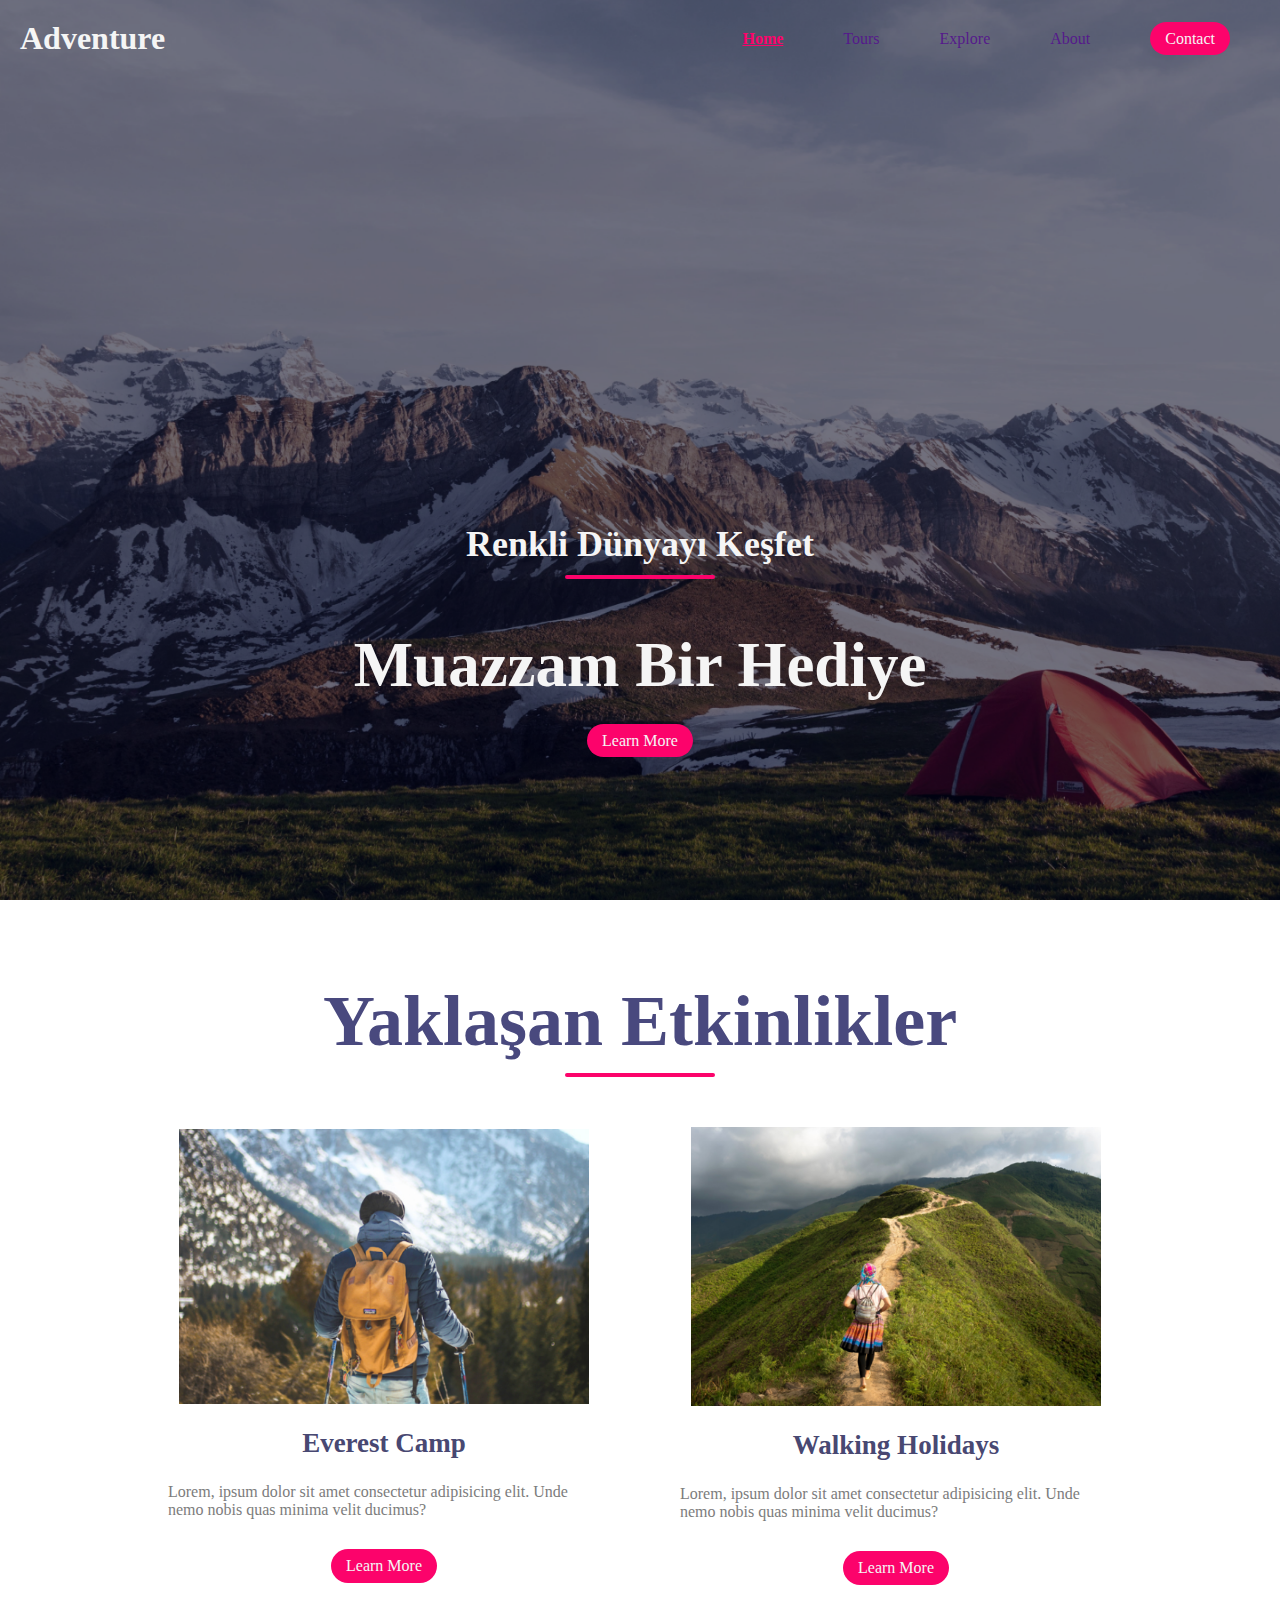
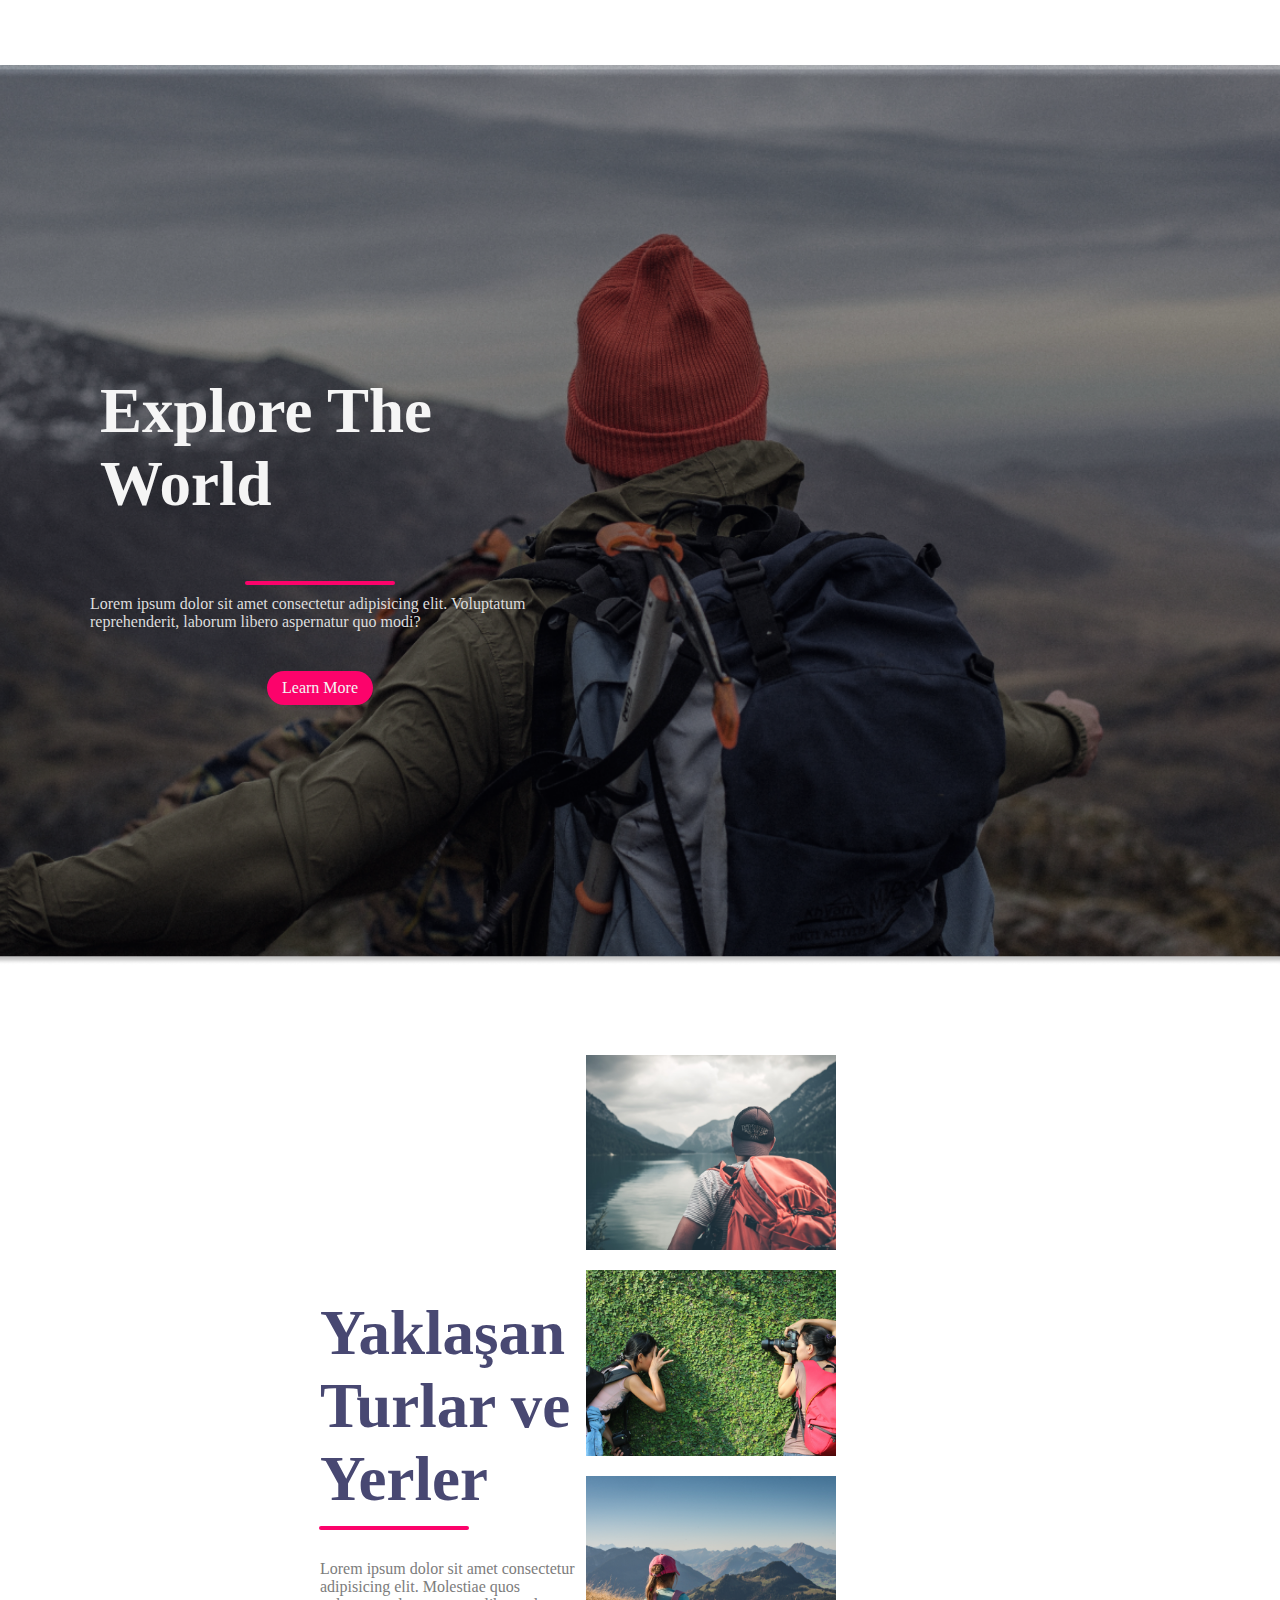
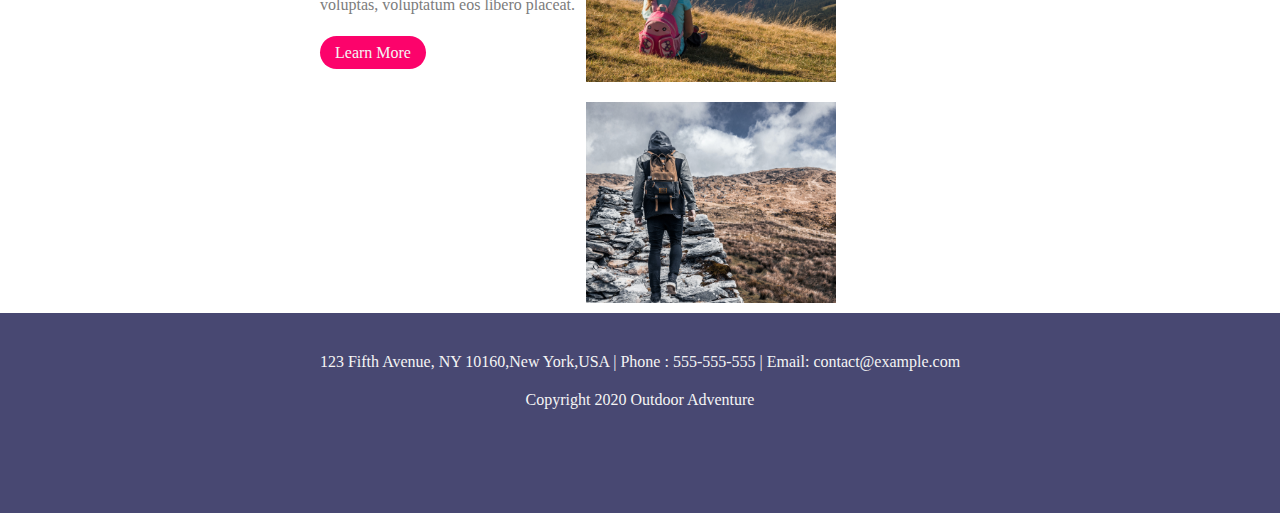
<file: index.html>
<!DOCTYPE html>
<html lang="en">
  <head>
    <meta charset="UTF-8" />
    <meta name="viewport" content="width=device-width, initial-scale=1.0" />
    <title>Document</title>
    <!--Box Icons -->

    <link
      href="https://unpkg.com/boxicons@2.1.4/css/boxicons.min.css"
      rel="stylesheet"
    />
    <link rel="stylesheet" href="style.css" />
  </head>
  <body>
    <nav class="navbar">
      <h1 class="navbar-logo">Adventure</h1>

      <ul class="navbar-links">
        <li><a href="#" class="active">Home</a></li>
        <li><a href="">Tours</a></li>
        <li><a href="">Explore</a></li>
        <li><a href="">About</a></li>
        <li><a href="./contact.html" class="ctn">Contact</a></li>
      </ul>

      <img src="./img/menu-btn.png" alt="" class="navbar-menu-btn" />
    </nav>

    <header class="header">
      <div class="header-content">
        <h2>Renkli Dünyayı Keşfet</h2>
        <div class="line"></div>
        <h1>Muazzam Bir Hediye</h1>
        <a href="" class="ctn">Learn More</a>
      </div>
    </header>

    <section class="events">
      <div class="events-title">
        <h1>Yaklaşan Etkinlikler</h1>
        <div class="line"></div>
      </div>

      <div class="events-row">
        <div class="events-row-col">
          <img src="./img/img1.png" alt="" />
          <h4>Everest Camp</h4>
          <p>
            Lorem, ipsum dolor sit amet consectetur adipisicing elit. Unde nemo
            nobis quas minima velit ducimus?
          </p>
          <a href="" class="ctn">Learn More</a>
        </div>

        <div class="events-row-col">
          <img src="./img/img2.png" alt="" />
          <h4>Walking Holidays</h4>
          <p>
            Lorem, ipsum dolor sit amet consectetur adipisicing elit. Unde nemo
            nobis quas minima velit ducimus?
          </p>
          <a href="" class="ctn">Learn More</a>
        </div>
      </div>
    </section>

    <section class="explore">
      <div class="explore-content">
        <h1>Explore The World</h1>
        <div class="line"></div>
        <p>
          Lorem ipsum dolor sit amet consectetur adipisicing elit. Voluptatum
          reprehenderit, laborum libero aspernatur quo modi?
        </p>
        <a href="" class="ctn">Learn More</a>
      </div>
    </section>

    <div class="tours">
      <div class="tours-row">
        <div class="tours-row-col content-col">
          <h1>Yaklaşan Turlar ve Yerler</h1>

          <div class="line"></div>
          <p>
            Lorem ipsum dolor sit amet consectetur adipisicing elit. Molestiae
            quos voluptas, voluptatum eos libero placeat.
          </p>
          <a href="" class="ctn">Learn More</a>
        </div>
        <div class="tours-row-col image-col">
          <div class="image-gallery">
            <img src="./img/img3.png" alt="" />
            <img src="./img/img4.png" alt="" />
            <img src="./img/img5.png" alt="" />
            <img src="./img/img6.png" alt="" />
          </div>
        </div>
      </div>
    </div>



<section class="footer">
    <p>123 Fifth Avenue, NY 10160,New York,USA | Phone : 555-555-555 | Email: contact@example.com</p>
    <p>Copyright 2020 Outdoor Adventure</p>
</section>


    <script>
      const menubtn = document.querySelector(".navbar-menu-btn");
      const menulinks = document.querySelector(".navbar-links");

      menubtn.addEventListener("click", () => {
        menulinks.classList.toggle("mobile-menu");
      });
    </script>
  </body>
</html>
</file>
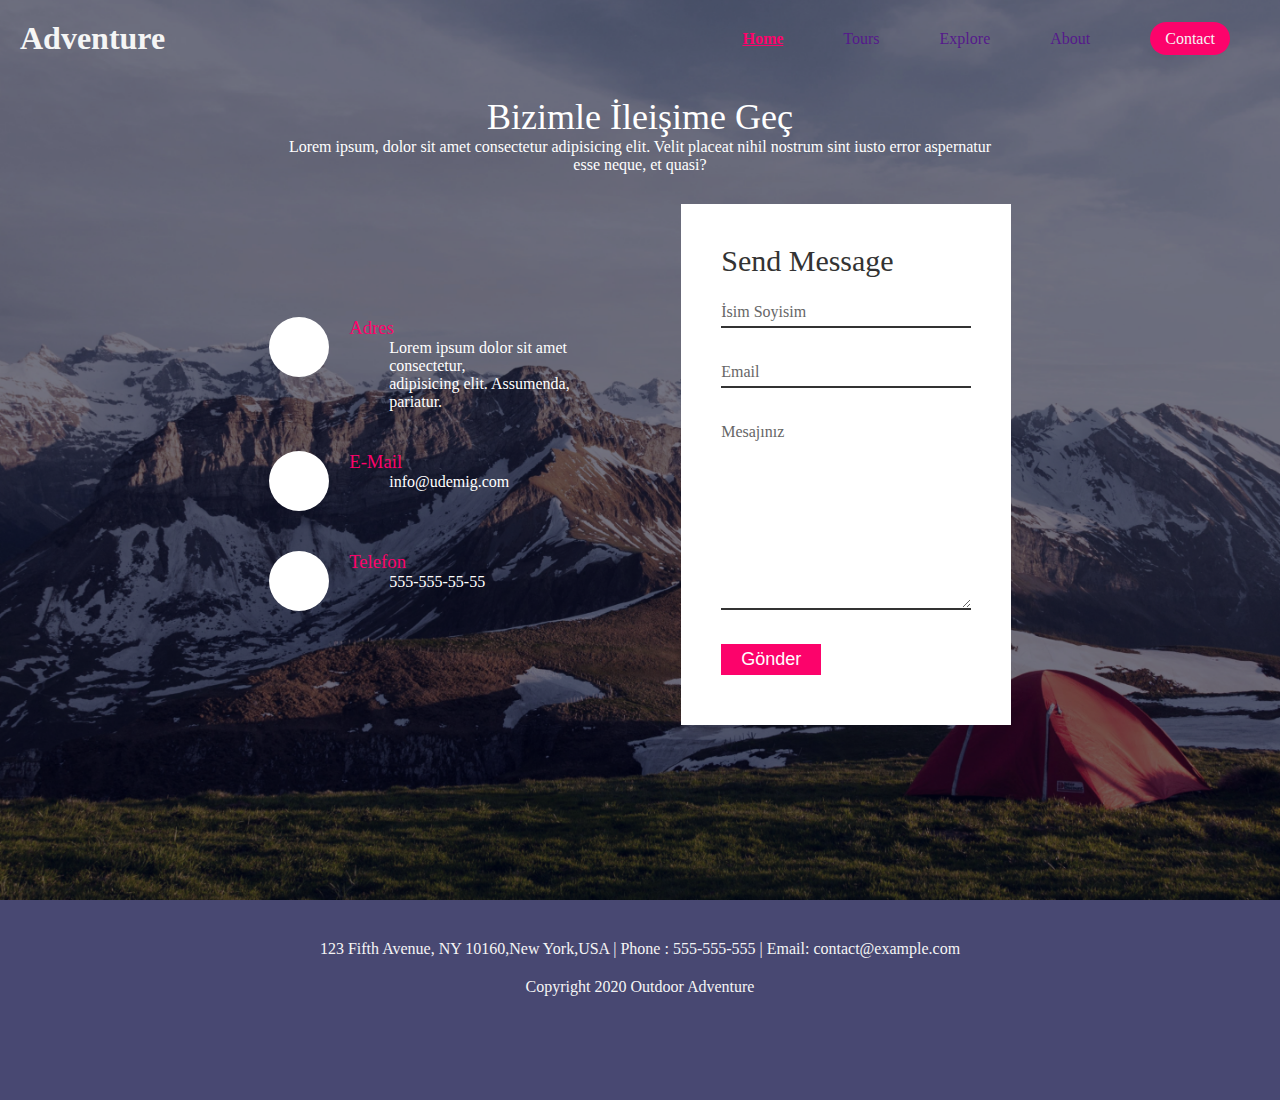
<file: contact.html>
<!DOCTYPE html>
<html lang="en">
  <head>
    <meta charset="UTF-8" />
    <meta name="viewport" content="width=device-width, initial-scale=1.0" />
    <title>Document</title>
    <link rel="stylesheet" href="style.css" />
    <link
      rel="stylesheet"
      href="https://cdnjs.cloudflare.com/ajax/libs/font-awesome/6.4.0/css/all.min.css"
      integrity="sha512-iecdLmaskl7CVkqkXNQ/ZH/XLlvWZOJyj7Yy7tcenmpD1ypASozpmT/E0iPtmFIB46ZmdtAc9eNBvH0H/ZpiBw=="
      crossorigin="anonymous"
      referrerpolicy="no-referrer"
    />
  </head>
  <body>
    <nav class="navbar">
      <h1 class="navbar-logo">Adventure</h1>

      <ul class="navbar-links">
        <li><a href="" class="active">Home</a></li>
        <li><a href="">Tours</a></li>
        <li><a href="">Explore</a></li>
        <li><a href="">About</a></li>
        <li><a href="" class="ctn">Contact</a></li>
      </ul>

      <img src="./img/menu-btn.png" alt="" class="navbar-menu-btn" />
    </nav>

    <header class="header">
      <section class="contact">
        <div class="contact-content">
          <h2>Bizimle İleişime Geç</h2>
          <p>
            Lorem ipsum, dolor sit amet consectetur adipisicing elit. Velit
            placeat nihil nostrum sint iusto error aspernatur esse neque, et
            quasi?
          </p>
        </div>
        <div class="container">
          <div class="container-contactInfo">
            <div class="box">
              <div class="icon"><i class="fa-solid fa-location-dot"></i></div>
              <div class="text">
                <h3>Adres</h3>
                <p>
                  Lorem ipsum dolor sit amet consectetur,<br />
                  adipisicing elit. Assumenda, <br />pariatur.
                </p>
              </div>
            </div>

            <div class="box">
              <div class="icon"><i class="fa-solid fa-envelope"></i></div>
              <div class="text">
                <h3>E-Mail</h3>
                <p>info@udemig.com</p>
              </div>
            </div>

            <div class="box">
              <div class="icon"><i class="fa-solid fa-phone"></i></div>
              <div class="text">
                <h3>Telefon</h3>
                <p>555-555-55-55</p>
              </div>
            </div>
          </div>

          <div class="container-contactForm">
            <form action="">
              <h2>Send Message</h2>
              <div class="inputBox">
                <input type="text" required/>
                <span>İsim Soyisim</span>
              </div>
              <div class="inputBox">
                <input type="text" required />
                <span>Email</span>
              </div>
              <div class="inputBox">
                <textarea required name="" id="" cols="30" rows="10"></textarea>
                <span>Mesajınız</span>
              </div>
              <div class="inputBox">
                <input type="submit" value="Gönder" />
              </div>
            </form>
          </div>
        </div>
      </section>
    </header>

    <section class="footer">
      <p>
        123 Fifth Avenue, NY 10160,New York,USA | Phone : 555-555-555 | Email:
        contact@example.com
      </p>
      <p>Copyright 2020 Outdoor Adventure</p>
    </section>

    <script>
      const menubtn = document.querySelector(".navbar-menu-btn");
      const menulinks = document.querySelector(".navbar-links");

      menubtn.addEventListener("click", () => {
        menulinks.classList.toggle("mobile-menu");
      });
    </script>
  </body>
</html>
</file>
<file: style.css>
@import url("https://fonts.googleapis.com/css2?family=Poppins");
.header {
  width: 100vw;
  height: 100vh;
  background-image: url("./img/header-bg.png");
  background-position: bottom;
  background-size: cover;
  display: flex;
  align-items: flex-end;
  justify-content: center;
}
.header-content {
  margin-bottom: 150px;
  color: var(--text-color);
  text-align: center;
}
.header-content h1 {
  font-size: 7vmin;
  margin-top: 50px;
  margin-bottom: 30px;
}
.header-content h2 {
  font-size: 4vmin;
}

.navbar {
  position: absolute;
  z-index: 50000;
  top: 0;
  left: 0;
  display: flex;
  width: 100%;
  justify-content: space-between;
  padding: 20px;
  color: var(--text-color);
}
.navbar-links {
  display: flex;
  align-items: center;
}
.navbar-links li {
  margin: 0 30px;
}

.events-title {
  text-align: center;
  font-size: 4vmin;
  color: var(--thirdy-color);
}
.events-row {
  margin-top: 50px;
}
.events-row-col {
  display: flex;
  flex-direction: column;
  align-items: center;
}
.events-row-col img {
  width: 80%;
}
.events-row-col .ctn {
  margin-top: 30px;
}

.explore {
  width: 100%;
  height: 100vh;
  background-image: url("./img/bg2.png");
  background-position: center;
  background-size: cover;
  background-repeat: no-repeat;
  display: flex;
  align-items: center;
}
.explore-content {
  width: 50%;
  padding: 50px;
  display: flex;
  align-items: center;
  flex-direction: column;
}
.explore-content .ctn {
  margin-top: 40px;
}
.explore-content h1 {
  font-size: 7vmin;
  margin: 50px;
  color: var(--text-color);
}
.explore-content p {
  color: rgb(221, 221, 221);
}

.tours {
  display: flex !important;
  justify-content: center !important;
}
.tours-row {
  width: 50% !important;
}
.tours-row .content-col {
  width: 40%;
}
.tours-row .content-col h1 {
  font-size: 7vmin;
  color: var(--secondary-color);
}
.tours-row .content-col p {
  padding: 0;
  margin: 30px auto;
}
.tours-row .content-col .line {
  margin-left: -1px;
}
.tours-row .image-col {
  width: 60% !important;
}
.tours-row-col {
  width: 50%;
}
.tours-row-col .image-gallery {
  display: flex;
  flex-wrap: wrap;
}
.tours-row-col .image-gallery img {
  width: 250px;
  margin: 10px;
}

@media only screen and (max-width: 850px) {
  .tours-row-col {
    width: 100% !important;
  }
  .tours-row-col .image-gallery {
    justify-content: center;
    align-items: center;
  }
}
.footer {
  width: 100%;
  height: 200px;
  padding: 20px 80px;
  margin: 0;
  background-color: var(--secondary-color);
  text-align: center;
}
.footer p {
  color: var(--text-color);
  margin: 20px auto;
}

.contact {
  position: relative;
  min-height: 100vh;
  padding: 50px 100px;
  display: flex;
  justify-content: center;
  align-items: center;
  flex-direction: column;
}
.contact-content {
  max-width: 800px;
  text-align: center;
  margin-top: 80px !important;
}
.contact-content h2 {
  font-size: 36px;
  font-weight: 500;
  color: #fff;
}
.contact-content p {
  font-weight: 300;
  color: #fff;
}
.contact .container {
  width: 100%;
  display: flex;
  justify-content: center;
  align-items: center;
  margin-top: 30px;
  flex-wrap: wrap;
}
.contact .container-contactInfo {
  width: 50%;
  display: flex;
  flex-direction: column;
}
.contact .container-contactInfo .box {
  position: relative;
  padding: 20px 0;
  display: flex;
}
.contact .container-contactInfo .box .icon {
  min-width: 60px;
  height: 60px;
  background-color: #fff;
  display: flex;
  justify-content: center;
  align-items: center;
  border-radius: 50%;
  font-size: 22px;
  color: var(--primary-color);
}
.contact .container-contactInfo .box .text {
  display: flex;
  margin-left: 20px;
  font-size: 16px;
  color: #fff;
  flex-direction: column;
  font-weight: 300;
}
.contact .container-contactInfo .box .text h3 {
  font-weight: 500;
  color: var(--primary-color);
}
.contact .container-contactInfo .box .text p {
  font-weight: 500;
  color: #fff;
}
.contact .container-contactForm {
  width: 40%;
  padding: 40px;
  background-color: #fff;
}
.contact .container-contactForm h2 {
  font-size: 30px;
  color: #333;
  font-weight: 500;
}
.contact .container-contactForm .inputBox {
  position: relative;
  width: 100%;
  margin-top: 10px;
}
.contact .container-contactForm .inputBox input,
.contact .container-contactForm .inputBox textarea {
  width: 100%;
  padding: 5px 0;
  font-size: 16px;
  margin: 10px 0;
  border: none;
  border-bottom: 2px solid #333;
  outline: none;
}
.contact .container-contactForm .inputBox span {
  position: absolute;
  left: 0;
  padding: 5px 0;
  font-size: 16px;
  margin: 10px 0;
  pointer-events: none;
  transition: 0.5s;
  color: #666;
}
.contact .container-contactForm .inputBox input:focus ~ span,
.contact .container-contactForm .inputBox input:valid ~ span,
.contact .container-contactForm .inputBox textarea:focus ~ span,
.contact .container-contactForm .inputBox textarea:valid ~ span {
  color: var(--primary-color);
  font-size: 12px;
  transform: translateY(-20px);
}
.contact .container-contactForm .inputBox input[type=submit] {
  width: 100px;
  background-color: var(--primary-color);
  color: #fff;
  border: none;
  cursor: pointer;
  font-size: 18px;
}

@media (max-width: 991px) {
  .contact {
    padding: 50px;
  }
  .container-contactInfo {
    margin-bottom: 40px;
  }
  .container-contactForm {
    width: 100%;
  }
}
:root {
  --primary-color: #fc036b;
  --secondary-color: #484872;
  --thirdy-color: #49497e;
  --text-color: whitesmoke;
}

* {
  margin: 0;
  padding: 0;
  box-sizing: border-box;
}

html, body {
  overflow-x: hidden;
}

a {
  text-decoration: none;
  cursor: pointer;
}

ul {
  list-style: none;
}

section {
  width: 80%;
  margin: 80px auto;
}

h4 {
  font-size: 3vmin;
  color: var(--secondary-color);
  margin: 24px auto;
}

p {
  color: #7c7c7c;
  padding: 0px 40px;
}

.ctn {
  padding: 8px 15px;
  background: var(--primary-color);
  border-radius: 30px;
  color: var(--text-color);
}

.line {
  width: 150px;
  height: 4px;
  background-color: var(--primary-color);
  margin: 10px auto;
  border-radius: 5px;
}

.active {
  color: var(--primary-color);
  text-decoration: underline;
  font-weight: bold;
}

.events-row, .tours-row {
  display: flex;
  align-items: center;
  width: 100%;
  justify-content: space-between;
}

.navbar-menu-btn {
  position: absolute;
  top: 30px;
  right: 30px;
  width: 40px;
  cursor: pointer;
  display: none;
}

@media only screen and (max-width: 850px) {
  .navbar {
    padding: 0;
  }
  .navbar-logo {
    position: absolute;
    top: 30px;
    left: 30px;
  }
  .navbar-links {
    flex-direction: column;
    width: 100%;
    height: 100vh;
    justify-content: center;
    background: var(--secondary-color);
    margin-top: -900px;
    transition: all 0.5s ease;
  }
  .navbar-links li {
    margin: 30px auto;
  }
  .navbar-menu-btn {
    display: block;
  }
  .mobile-menu {
    margin-top: 0px;
    border-bottom-right-radius: 30%;
  }
  .events-row, .tours-row {
    flex-direction: column;
  }
  .events-row-col, .tours-row-col {
    margin: 20px auto;
  }
  .explore-content {
    width: 100%;
  }
}
img {
  transition: transform 0.3s ease;
}

img:hover {
  transform: scale(1.1);
}

.ctn:hover {
  background-color: var(--text-color);
  color: var(--primary-color);
  box-shadow: 2px 2px 5px rgba(0, 0, 0, 0.337254902);
}/*# sourceMappingURL=style.css.map */
</file>
